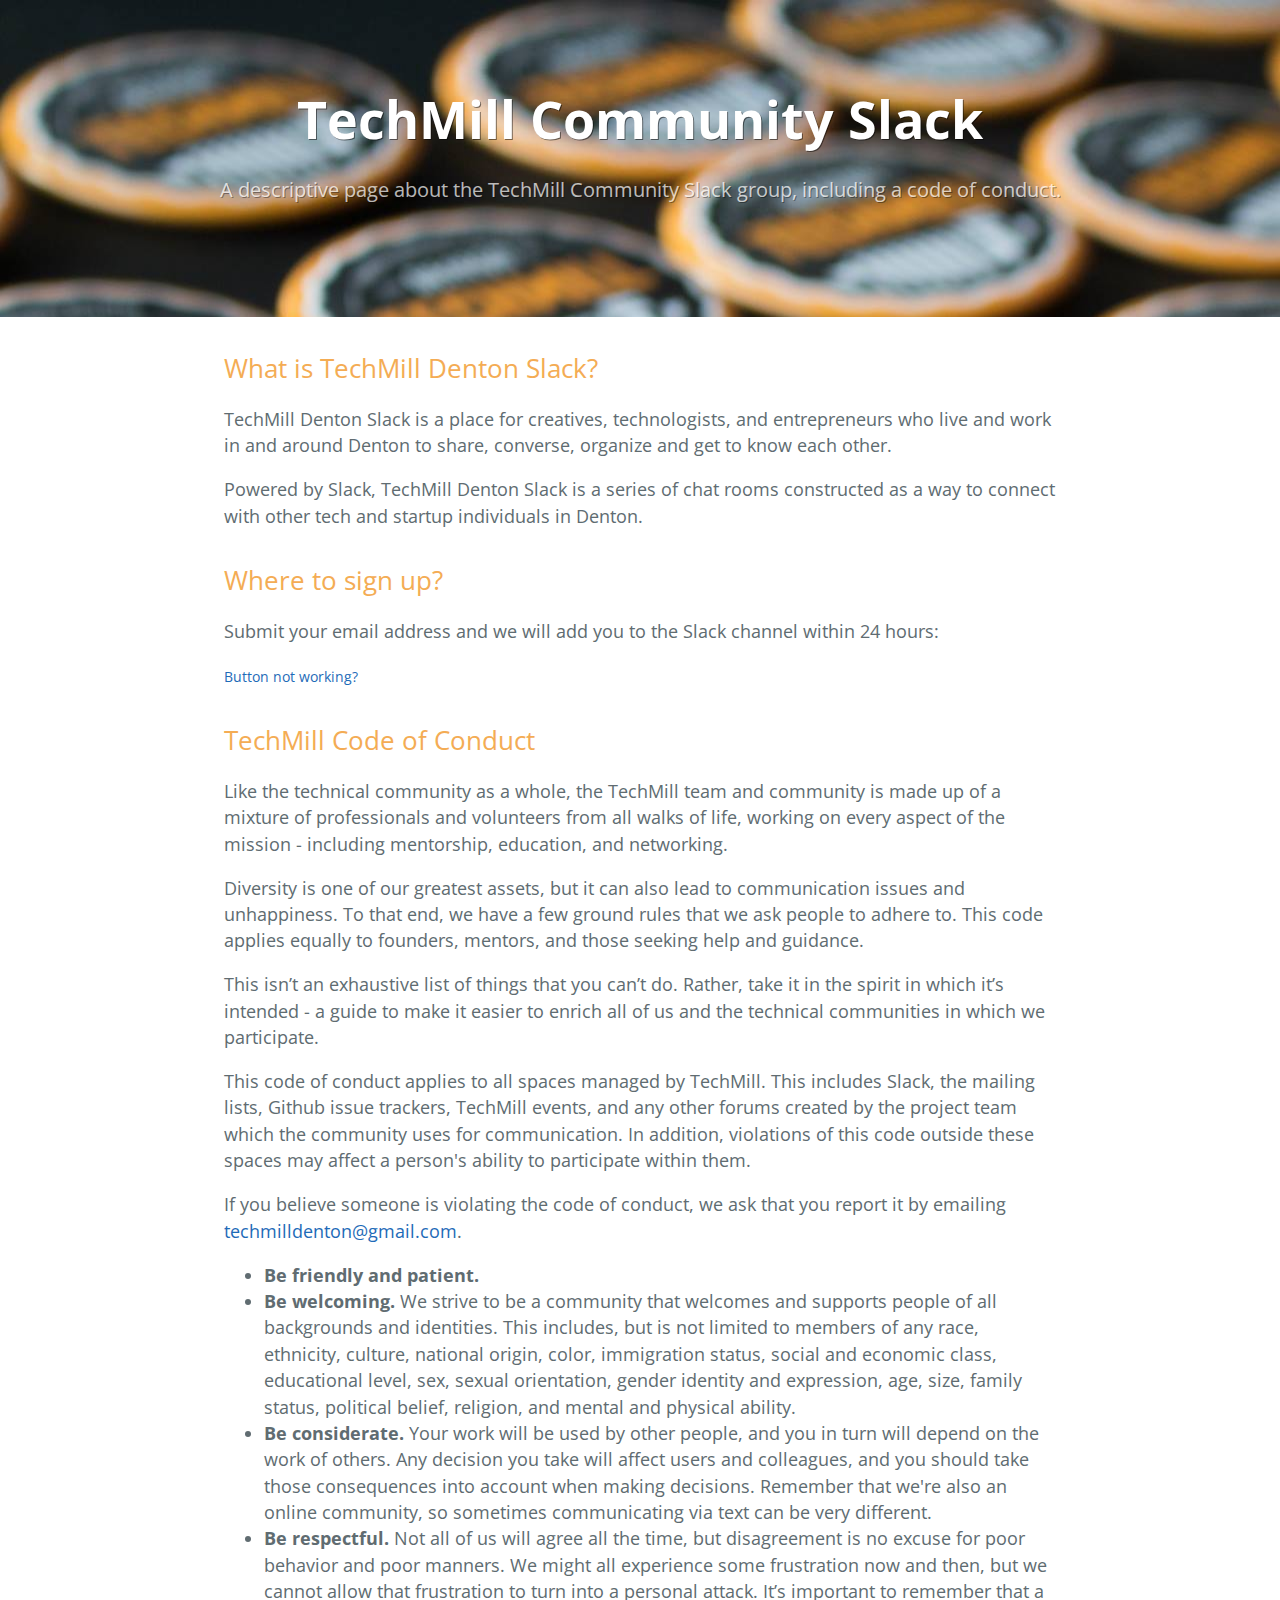
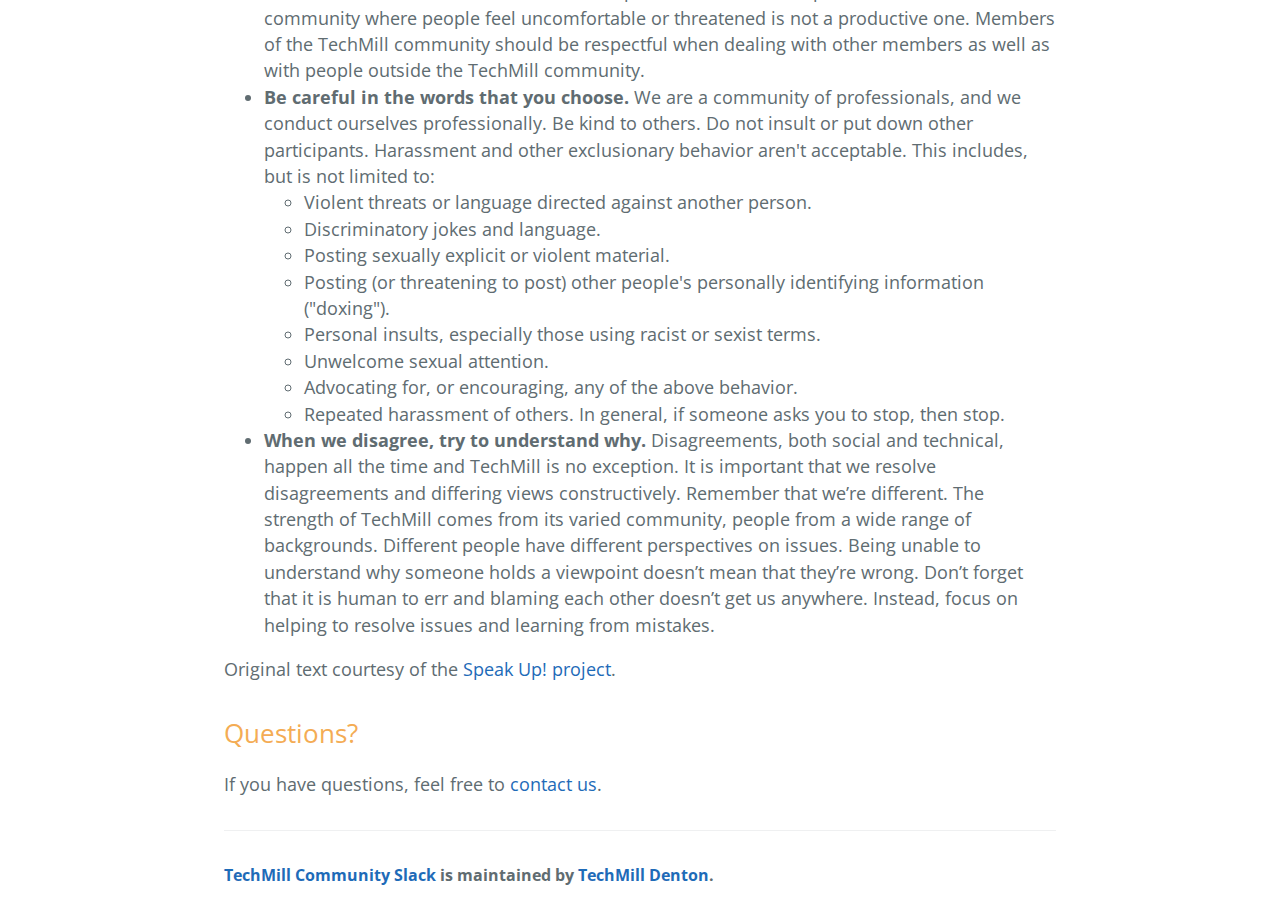
<file: index.html>
<!DOCTYPE html>
<html lang="en-us">
<head>
  <meta charset="UTF-8">
  <title>TechMill Community Slack by techmill</title>
  <meta name="viewport" content="width=device-width, initial-scale=1">
  <link rel="stylesheet" type="text/css" href="stylesheets/normalize.css" media="screen">
  <link href='https://fonts.googleapis.com/css?family=Open+Sans:400,700' rel='stylesheet' type='text/css'>
  <link rel="stylesheet" type="text/css" href="stylesheets/stylesheet.css" media="screen">
  <link rel="stylesheet" type="text/css" href="stylesheets/github-light.css" media="screen">
</head>
<body>
  <section class="page-header">
    <h1 class="project-name">TechMill Community Slack</h1>
    <h2 class="project-tagline">A descriptive page about the TechMill Community Slack group, including a code of conduct.</h2>
      <script async defer src="https://techmilldenton.herokuapp.com/slackin.js"></script>
    </section>

    <section class="main-content">

      <h2 id="what">What is TechMill Denton Slack?</h2>
      <p>TechMill Denton Slack is a place for creatives, technologists, and entrepreneurs who live and work in and around Denton to share, converse, organize and get to know each other.</p>
      <p>Powered by Slack, TechMill Denton Slack is a series of chat rooms constructed as a way to connect with other tech and startup individuals in Denton.</p>
      <h2 id="signup">Where to sign up?</h2>
      <p>Submit your email address and we will add you to the Slack channel within 24 hours:</p>
      <script async defer src="https://techmilldenton.herokuapp.com/slackin.js?large"></script>
      <p>
        <small><a href="https://techmilldenton.herokuapp.com/">Button not working?</a></small>
      </p>

      <h2>TechMill Code of Conduct</h1>

        <p>Like the technical community as a whole, the TechMill team and community is made up of a mixture of professionals and volunteers from all walks of life, working on every aspect of the mission - including mentorship, education, and networking.</p>

        <p>Diversity is one of our greatest assets, but it can also lead to communication issues and unhappiness. To that end, we have a few ground rules that we ask people to adhere to. This code applies equally to founders, mentors, and those seeking help and guidance.</p>

        <p>This isn’t an exhaustive list of things that you can’t do. Rather, take it in the spirit in which it’s intended - a guide to make it easier to enrich all of us and the technical communities in which we participate.</p>

        <p>This code of conduct applies to all spaces managed by TechMill. This includes Slack, the mailing lists, Github issue trackers, TechMill events, and any other forums created by the project team which the community uses for communication. In addition, violations of this code outside these spaces may affect a person's ability to participate within them.</p>

        <p>If you believe someone is violating the code of conduct, we ask that you report it by emailing <a href="mailto:techmilldenton@gmail.com">techmilldenton@gmail.com</a>. <!-- For more details please see our <a href="https://techmill.co/conduct/reporting/">Reporting Guidelines</a></p> -->

        <ul class="simple">
          <li><strong>Be friendly and patient.</strong></li>

          <li><strong>Be welcoming.</strong> We strive to be a community that welcomes and supports people of all backgrounds and identities. This includes, but is not limited to members of any race, ethnicity, culture, national origin, color, immigration status, social and economic class, educational level, sex, sexual orientation, gender identity and expression, age, size, family status, political belief, religion, and mental and physical ability.</li>

          <li><strong>Be considerate.</strong> Your work will be used by other people, and you in turn will depend on the work of others. Any decision you take will affect users and colleagues, and you should take those consequences into account when making decisions. Remember that we're also an online community, so sometimes communicating via text can be very different.</li>

          <li><strong>Be respectful.</strong> Not all of us will agree all the time, but disagreement is no excuse for poor behavior and poor manners. We might all experience some frustration now and then, but we cannot allow that frustration to turn into a personal attack. It’s important to remember that a community where people feel uncomfortable or threatened is not a productive one. Members of the TechMill community should be respectful when dealing with other members as well as with people outside the TechMill community.</li>

          <li><strong>Be careful in the words that you choose.</strong> We are a community of professionals, and we conduct ourselves professionally. Be kind to others. Do not insult or put down other participants. Harassment and other exclusionary behavior aren't acceptable. This includes, but is not limited to:
            <ul>
              <li>Violent threats or language directed against another person.</li>
              <li>Discriminatory jokes and language.</li>
              <li>Posting sexually explicit or violent material.</li>
              <li>Posting (or threatening to post) other people's personally identifying information ("doxing").</li>
              <li>Personal insults, especially those using racist or sexist terms.</li>
              <li>Unwelcome sexual attention.</li>
              <li>Advocating for, or encouraging, any of the above behavior.</li>
              <li>Repeated harassment of others. In general, if someone asks you to stop, then stop.</li>
            </ul>
          </li>

          <li><strong>When we disagree, try to understand why.</strong> Disagreements, both social and technical, happen all the time and TechMill is no exception. It is important that we resolve disagreements and differing views constructively. Remember that we’re different. The strength of TechMill comes from its varied community, people from a wide range of backgrounds. Different people have different perspectives on issues. Being unable to understand why someone holds a viewpoint doesn’t mean that they’re wrong. Don’t forget that it is human to err and blaming each other doesn’t get us anywhere. Instead, focus on helping to resolve issues and learning from mistakes.</li>
        </ul>

        <p>Original text courtesy of the <a href="http://speakup.io/coc.html">Speak Up! project</a>.</p>

        <h2>Questions?</h2>
        <p>If you have questions, <!-- please see <a href="https://techmill.co/conduct/faq/">the FAQ</a>. If that doesn't answer your questions, --> feel free to <a href="mailto:techmilldenton@gmail.com">contact us</a>.</p>

        <footer class="site-footer">
          <span class="site-footer-owner"><a href="https://github.com/techmill/techmill-slack">TechMill Community Slack</a> is maintained by <a href="https://github.com/techmill">TechMill Denton</a>.</span>

        </footer>

      </section>

      <script type="text/javascript">
        var gaJsHost = (("https:" == document.location.protocol) ? "https://ssl." : "http://www.");
        document.write(unescape("%3Cscript src='" + gaJsHost + "google-analytics.com/ga.js' type='text/javascript'%3E%3C/script%3E"));
      </script>
      <script type="text/javascript">
        try {
          var pageTracker = _gat._getTracker("UA-51772036-4");
          pageTracker._trackPageview();
        } catch(err) {}
      </script>

    </body>
    </html>
</file>
<file: stylesheets/stylesheet.css>
* {
  box-sizing: border-box; }

body {
  padding: 0;
  margin: 0;
  font-family: "Open Sans", "Helvetica Neue", Helvetica, Arial, sans-serif;
  font-size: 16px;
  line-height: 1.5;
  color: #606c71; }

a {
  color: #1e6bb8;
  text-decoration: none; }
  a:hover {
    text-decoration: underline; }

.btn {
  display: inline-block;
  margin-bottom: 1rem;
  color: rgba(255, 255, 255, 0.7);
  background-color: rgba(255, 255, 255, 0.08);
  border-color: rgba(255, 255, 255, 0.2);
  border-style: solid;
  border-width: 1px;
  border-radius: 0.3rem;
  transition: color 0.2s, background-color 0.2s, border-color 0.2s; }
  .btn + .btn {
    margin-left: 1rem; }

.btn:hover {
  color: rgba(255, 255, 255, 0.8);
  text-decoration: none;
  background-color: rgba(255, 255, 255, 0.2);
  border-color: rgba(255, 255, 255, 0.3); }

@media screen and (min-width: 64em) {
  .btn {
    padding: 0.75rem 1rem; } }

@media screen and (min-width: 42em) and (max-width: 64em) {
  .btn {
    padding: 0.6rem 0.9rem;
    font-size: 0.9rem; } }

@media screen and (max-width: 42em) {
  .btn {
    display: block;
    width: 100%;
    padding: 0.75rem;
    font-size: 0.9rem; }
    .btn + .btn {
      margin-top: 1rem;
      margin-left: 0; } }

.page-header {
  color: #fff;
  text-shadow: 1px 1px rgba(0,0,0,0.5);
  text-align: center;
  background-color: #C97A10;
  background-image: linear-gradient(120deg, #C97A10, #F4AC54);
  background-image: url(../images/techmill.jpg);
}

@media screen and (min-width: 64em) {
  .page-header {
    padding: 5rem 6rem; } }

@media screen and (min-width: 42em) and (max-width: 64em) {
  .page-header {
    padding: 3rem 4rem; } }

@media screen and (max-width: 42em) {
  .page-header {
    padding: 2rem 1rem; } }

.project-name {
  margin-top: 0;
  margin-bottom: 0.1rem; }

@media screen and (min-width: 64em) {
  .project-name {
    font-size: 3.25rem; } }

@media screen and (min-width: 42em) and (max-width: 64em) {
  .project-name {
    font-size: 2.25rem; } }

@media screen and (max-width: 42em) {
  .project-name {
    font-size: 1.75rem; } }

.project-tagline {
  margin-bottom: 2rem;
  font-weight: normal;
  opacity: 0.7; }

@media screen and (min-width: 64em) {
  .project-tagline {
    font-size: 1.25rem; } }

@media screen and (min-width: 42em) and (max-width: 64em) {
  .project-tagline {
    font-size: 1.15rem; } }

@media screen and (max-width: 42em) {
  .project-tagline {
    font-size: 1rem; } }

.main-content :first-child {
  margin-top: 0; }
.main-content img {
  max-width: 100%; }
.main-content h1, .main-content h2, .main-content h3, .main-content h4, .main-content h5, .main-content h6 {
  margin-top: 2rem;
  margin-bottom: 1rem;
  font-weight: normal;
  color: #F4AC54; }
.main-content p {
  margin-bottom: 1em; }
.main-content code {
  padding: 2px 4px;
  font-family: Consolas, "Liberation Mono", Menlo, Courier, monospace;
  font-size: 0.9rem;
  color: #383e41;
  background-color: #f3f6fa;
  border-radius: 0.3rem; }
.main-content pre {
  padding: 0.8rem;
  margin-top: 0;
  margin-bottom: 1rem;
  font: 1rem Consolas, "Liberation Mono", Menlo, Courier, monospace;
  color: #567482;
  word-wrap: normal;
  background-color: #f3f6fa;
  border: solid 1px #dce6f0;
  border-radius: 0.3rem; }
  .main-content pre > code {
    padding: 0;
    margin: 0;
    font-size: 0.9rem;
    color: #567482;
    word-break: normal;
    white-space: pre;
    background: transparent;
    border: 0; }
.main-content .highlight {
  margin-bottom: 1rem; }
  .main-content .highlight pre {
    margin-bottom: 0;
    word-break: normal; }
.main-content .highlight pre, .main-content pre {
  padding: 0.8rem;
  overflow: auto;
  font-size: 0.9rem;
  line-height: 1.45;
  border-radius: 0.3rem; }
.main-content pre code, .main-content pre tt {
  display: inline;
  max-width: initial;
  padding: 0;
  margin: 0;
  overflow: initial;
  line-height: inherit;
  word-wrap: normal;
  background-color: transparent;
  border: 0; }
  .main-content pre code:before, .main-content pre code:after, .main-content pre tt:before, .main-content pre tt:after {
    content: normal; }
.main-content ul, .main-content ol {
  margin-top: 0; }
.main-content blockquote {
  padding: 0 1rem;
  margin-left: 0;
  color: #819198;
  border-left: 0.3rem solid #dce6f0; }
  .main-content blockquote > :first-child {
    margin-top: 0; }
  .main-content blockquote > :last-child {
    margin-bottom: 0; }
.main-content table {
  display: block;
  width: 100%;
  overflow: auto;
  word-break: normal;
  word-break: keep-all; }
  .main-content table th {
    font-weight: bold; }
  .main-content table th, .main-content table td {
    padding: 0.5rem 1rem;
    border: 1px solid #e9ebec; }
.main-content dl {
  padding: 0; }
  .main-content dl dt {
    padding: 0;
    margin-top: 1rem;
    font-size: 1rem;
    font-weight: bold; }
  .main-content dl dd {
    padding: 0;
    margin-bottom: 1rem; }
.main-content hr {
  height: 2px;
  padding: 0;
  margin: 1rem 0;
  background-color: #eff0f1;
  border: 0; }

@media screen and (min-width: 64em) {
  .main-content {
    max-width: 64rem;
    padding: 2rem 6rem;
    margin: 0 auto;
    font-size: 1.1rem; } }

@media screen and (min-width: 42em) and (max-width: 64em) {
  .main-content {
    padding: 2rem 4rem;
    font-size: 1.1rem; } }

@media screen and (max-width: 42em) {
  .main-content {
    padding: 2rem 1rem;
    font-size: 1rem; } }

.site-footer {
  padding-top: 2rem;
  margin-top: 2rem;
  border-top: solid 1px #eff0f1; }

.site-footer-owner {
  display: block;
  font-weight: bold; }

.site-footer-credits {
  color: #819198; }

@media screen and (min-width: 64em) {
  .site-footer {
    font-size: 1rem; } }

@media screen and (min-width: 42em) and (max-width: 64em) {
  .site-footer {
    font-size: 1rem; } }

@media screen and (max-width: 42em) {
  .site-footer {
    font-size: 0.9rem; } }
</file>
<file: stylesheets/github-light.css>
/*
   Copyright 2014 GitHub Inc.

   Licensed under the Apache License, Version 2.0 (the "License");
   you may not use this file except in compliance with the License.
   You may obtain a copy of the License at

       http://www.apache.org/licenses/LICENSE-2.0

   Unless required by applicable law or agreed to in writing, software
   distributed under the License is distributed on an "AS IS" BASIS,
   WITHOUT WARRANTIES OR CONDITIONS OF ANY KIND, either express or implied.
   See the License for the specific language governing permissions and
   limitations under the License.

*/

.pl-c /* comment */ {
  color: #969896;
}

.pl-c1      /* constant, markup.raw, meta.diff.header, meta.module-reference, meta.property-name, support, support.constant, support.variable, variable.other.constant */,
.pl-s .pl-v /* string variable */ {
  color: #0086b3;
}

.pl-e  /* entity */,
.pl-en /* entity.name */ {
  color: #795da3;
}

.pl-s .pl-s1 /* string source */,
.pl-smi      /* storage.modifier.import, storage.modifier.package, storage.type.java, variable.other, variable.parameter.function */ {
  color: #333;
}

.pl-ent /* entity.name.tag */ {
  color: #63a35c;
}

.pl-k /* keyword, storage, storage.type */ {
  color: #a71d5d;
}

.pl-pds              /* punctuation.definition.string, string.regexp.character-class */,
.pl-s                /* string */,
.pl-s .pl-pse .pl-s1 /* string punctuation.section.embedded source */,
.pl-sr               /* string.regexp */,
.pl-sr .pl-cce       /* string.regexp constant.character.escape */,
.pl-sr .pl-sra       /* string.regexp string.regexp.arbitrary-repitition */,
.pl-sr .pl-sre       /* string.regexp source.ruby.embedded */ {
  color: #183691;
}

.pl-v /* variable */ {
  color: #ed6a43;
}

.pl-id /* invalid.deprecated */ {
  color: #b52a1d;
}

.pl-ii /* invalid.illegal */ {
  background-color: #b52a1d;
  color: #f8f8f8;
}

.pl-sr .pl-cce /* string.regexp constant.character.escape */ {
  color: #63a35c;
  font-weight: bold;
}

.pl-ml /* markup.list */ {
  color: #693a17;
}

.pl-mh        /* markup.heading */,
.pl-mh .pl-en /* markup.heading entity.name */,
.pl-ms        /* meta.separator */ {
  color: #1d3e81;
  font-weight: bold;
}

.pl-mq /* markup.quote */ {
  color: #008080;
}

.pl-mi /* markup.italic */ {
  color: #333;
  font-style: italic;
}

.pl-mb /* markup.bold */ {
  color: #333;
  font-weight: bold;
}

.pl-md /* markup.deleted, meta.diff.header.from-file */ {
  background-color: #ffecec;
  color: #bd2c00;
}

.pl-mi1 /* markup.inserted, meta.diff.header.to-file */ {
  background-color: #eaffea;
  color: #55a532;
}

.pl-mdr /* meta.diff.range */ {
  color: #795da3;
  font-weight: bold;
}

.pl-mo /* meta.output */ {
  color: #1d3e81;
}
</file>
